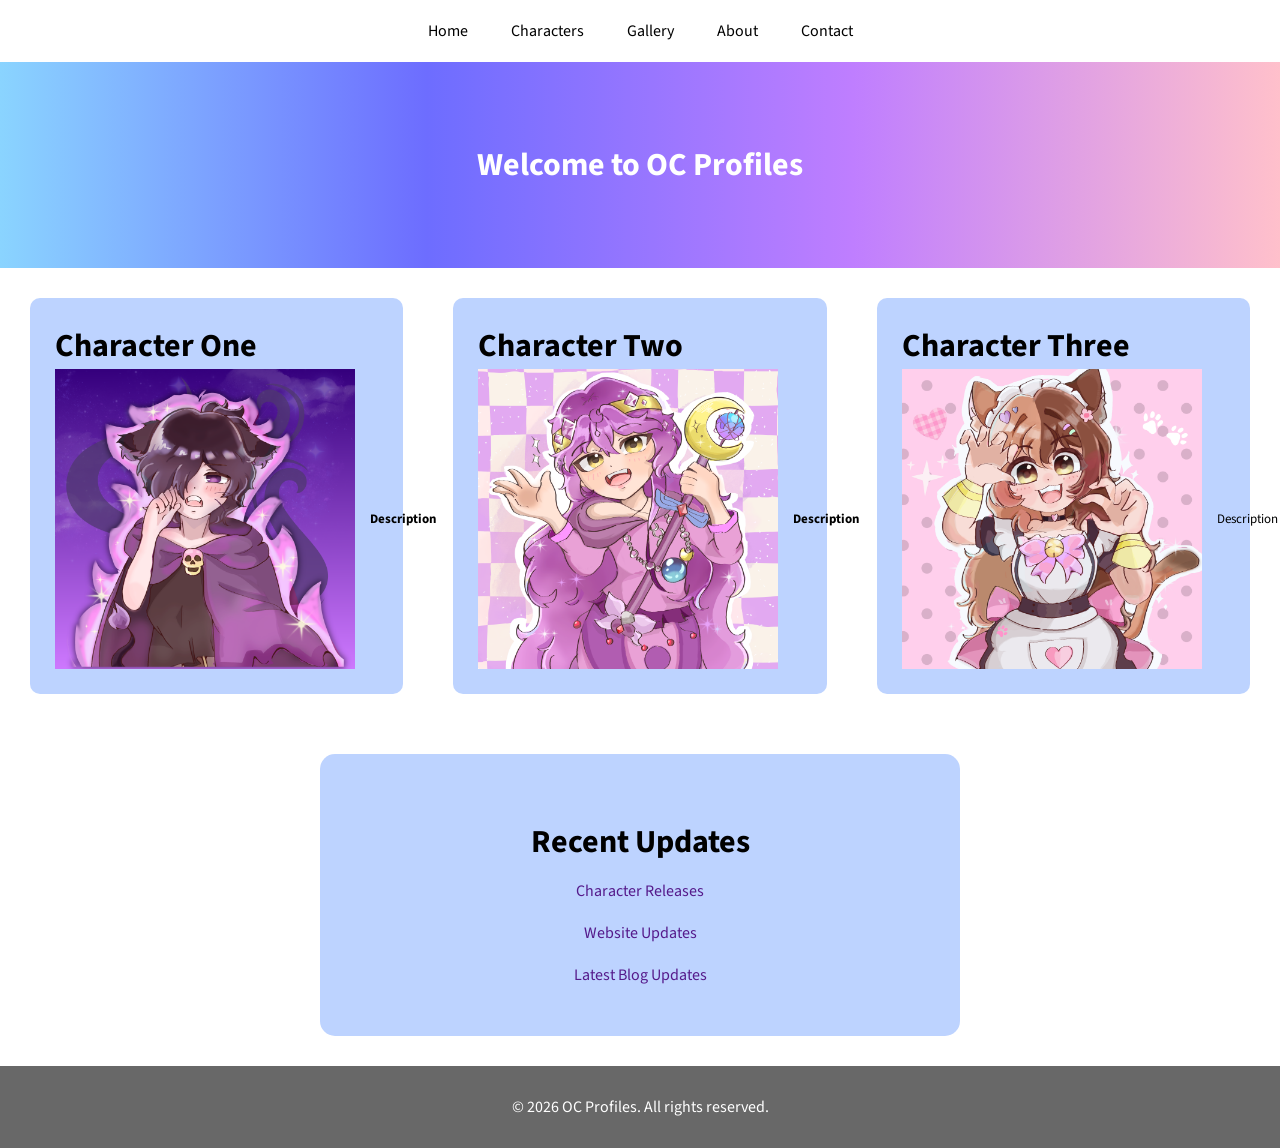
<file: index.html>
<!DOCTYPE html>
<html>
<head>
    <link href="https://fonts.googleapis.com/css2?family=Source+Sans+Pro:ital,wght@0,400;0,700;1,400&display=swap" rel="stylesheet">
    <title>OC PROFILES</title>
    <link rel= "stylesheet" href = "index.css">
</head>
<body>
<div class="Menu">
    <ul>
        <li><a href ="index.html">Home</a></li>
        <li><a href ="character.html"> Characters</a></li>   
        <li><a href = "gallery.html">Gallery</a></li>
        <li><a href = "aboutpage.html">About</a>
            <ul class = "dropdown">
                <li><a href = "">Our Story</a></li>
                <li><a href = "">Team</a></li>
                <li><a href = "">Certifications</a></li>
            </ul>

        </li>

        <li><a href = "contact.html">Contact</a></li>
        
    </ul>
</div>

<div class="hero">
    <h1>Welcome to OC Profiles</h1>
</div>
<div class="oc">

    <div class="ocinner">
        <h1>Character One</h>
            <div class = "content">
                <img src ="img/character one.png" alt="Image of oc one" width = 300px >
                 <p>Description</p>
            </div>
    </div>

    <div class="ocinner">
        <h1>Character Two</h>
            <div class = "content">
                <img src ="img/character two.png" alt="Image of oc two" width = 300px >
                 <p>Description</p>
            </div>
    </div>


    <div class="ocinner">
        <h1>Character Three</h1>
            <div class = "content">
                <img src ="img/character three.png" alt="Image of oc three" width = 300px >
                 <p>Description</p>
            </div>
    </div>

</div>

<div class="updates">
    <h1>Recent Updates</h1>
    <ul>
        <li><a href = "">Character Releases</a></li>
        <li><a href = "">Website Updates</a></li>
        <li><a href = "">Latest Blog Updates</a></li>
    </ul>
</div>

<div class="footer">
    <p> &copy 2026 OC Profiles. All rights reserved. </p>
</div>
</body>
</html>
</file>
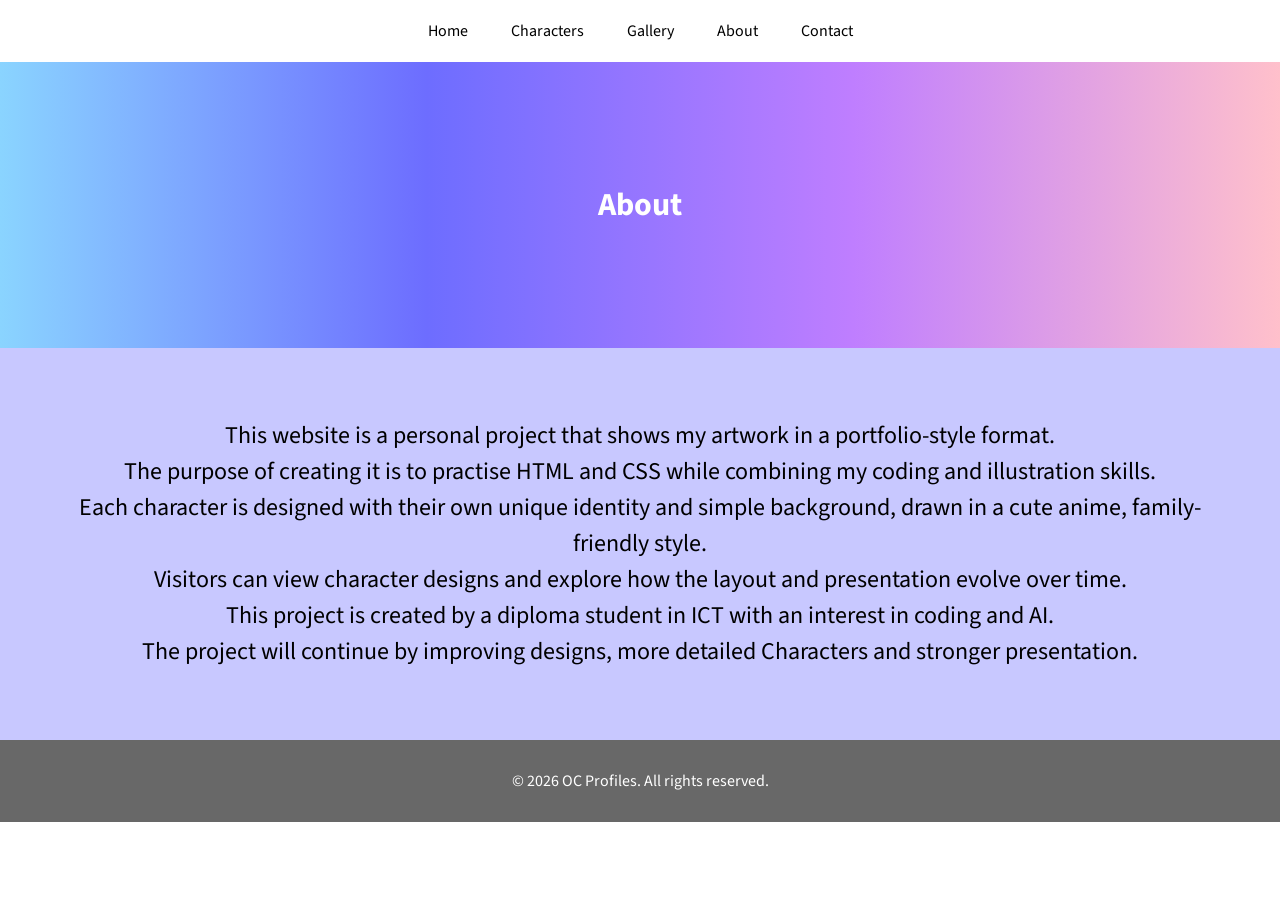
<file: aboutpage.html>
<!DOCTYPE html>
<html>
<head>
    <link href="https://fonts.googleapis.com/css2?family=Source+Sans+Pro:ital,wght@0,400;0,700;1,400&display=swap" rel="stylesheet">
    <title>Characters Page</title>

    <style>


body{
    font-family: "Source Sans Pro", sans-serif;
}

*{ 
    padding:0;
    margin:0;
    box-sizing: border-box;

}

.Menu ul{
    background-color: rgb(255, 255, 255);
    list-style: none;
    text-align: center;

}

.Menu ul li {
    display: inline-block;
    position: relative;
}

.Menu ul li a {
    text-decoration: none;
    padding: 20px;
    color: rgb(0, 0, 0);
    display: block;
    font-size: 1rem;
}

.Menu ul li ul.dropdown li{
    display: block;
}

.Menu ul li ul.dropdown{
    position: absolute;
    background-color: rgba(145, 145, 145, 0.655);
    display:none;

}

.Menu ul li ul.dropdown li a {
    color: white;
}

.Menu ul li:hover {
    background-color: rgb(186, 184, 255);
}

.Menu ul li:hover ul.dropdown {
    display:block;
}

.content{
    text-align: center;
    background-color: rgb(200, 200, 255);
    padding: 70px;
    line-height: 1.5;

}

.content p{
    font-size: 1.5rem;
}

.hero {
    text-align: center;
    font-size: 1rem;
    color: white;
    background-image: linear-gradient( to left, pink,rgb(191, 126, 255), rgb(109, 109, 255),rgb(138, 212, 255));
    padding: 120px;

}

.footer {
    background-color: rgb(104, 104, 104);
    padding: 30px;
    text-align: center;

}

.footer p {
    color: white;
}




</style>
</head>
<body>

<div class="Menu">
    <ul>
        <li><a href ="index.html">Home</a></li>
        <li><a href ="character.html"> Characters</a></li>   
        <li><a href = "gallery.html">Gallery</a></li>
        <li><a href = "aboutpage.html">About</a>
            <ul class = "dropdown">
                <li><a href = "">Our Story</a></li>
                <li><a href = "">Team</a></li>
                <li><a href = "">Certifications</a></li>
            </ul>

        </li>

        <li><a href = "contact.html">Contact</a></li>
        
    </ul>
</div>

<div class="hero">
    <h1>About</h1>
</div>

<div class="content">
    <p>This website is a personal project that shows my artwork in a portfolio-style format.</p>
    <p>The purpose of creating it is to practise HTML and CSS while combining my coding and illustration skills.</p>
    <p>Each character is designed with their own unique identity and simple background, drawn in a cute anime, family-friendly style.</p>
    <p>Visitors can view character designs and explore how the layout and presentation evolve over time.</p>
    <p>This project is created by a diploma student in ICT with an interest in coding and AI.</p>
    <p>The project will continue by improving designs, more detailed Characters and stronger presentation.</p>
</div>

<div class="footer">
    <p> &copy 2026 OC Profiles. All rights reserved. </p>
</div>

</body>

</html>
</file>
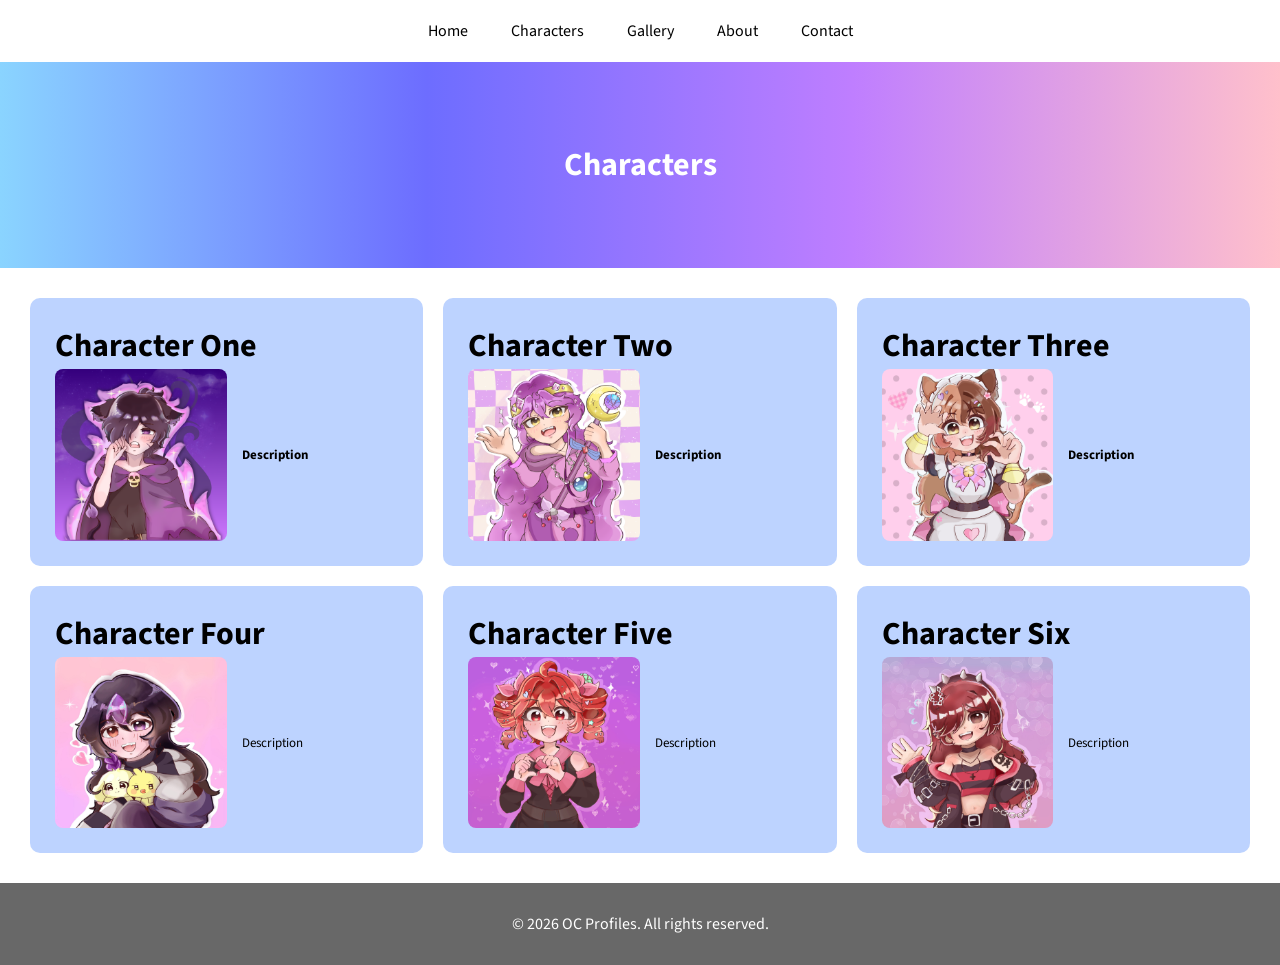
<file: character.html>
<!DOCTYPE html>
<html>
<head>
    <link href="https://fonts.googleapis.com/css2?family=Source+Sans+Pro:ital,wght@0,400;0,700;1,400&display=swap" rel="stylesheet">
    <title>Characters Page</title>

    <style>


body{
    font-family: "Source Sans Pro", sans-serif;
}

*{ 
    padding:0;
    margin:0;
    box-sizing: border-box;

}

.Menu ul{
    background-color: rgb(255, 255, 255);
    list-style: none;
    text-align: center;

}

.Menu ul li {
    display: inline-block;
    position: relative;
}

.Menu ul li a {
    text-decoration: none;
    padding: 20px;
    color: rgb(0, 0, 0);
    display: block;
    font-size: 1rem;
}

.Menu ul li ul.dropdown li{
    display: block;
}

.Menu ul li ul.dropdown{
    position: absolute;
    background-color: rgba(145, 145, 145, 0.655);
    display:none;

}

.Menu ul li ul.dropdown li a {
    color: white;
}

.Menu ul li:hover {
    background-color: rgb(186, 184, 255);
}

.Menu ul li:hover ul.dropdown {
    display:block;
}

.hero {
    text-align: center;
    font-size: 1rem;
    color: white;
    background-image: linear-gradient( to left, pink,rgb(191, 126, 255), rgb(109, 109, 255),rgb(138, 212, 255));
    padding: 80px;

}


.oc {
    display: grid;
    grid-template-columns: repeat(3, minmax(300px, 1fr));
    justify-content: center;
    gap: 20px;
    padding: 30px;
}

.oc .ocinner{
    background-color: rgb(189, 211, 255);
    padding: 25px;
    border-radius: 10px;
    transition: all ease-out 0.3s ;
    max-width: 550px;
    

}

.oc .ocinner .content {
    display: flex;
    gap: 15px;
    align-items: center;
    font-size: small;
}

.oc .ocinner:hover {
        transform: rotate(6deg);
}

.oc img {
    width: 50%;
    height: auto;
    border-radius: 8px;
}

.footer {
    background-color: rgb(104, 104, 104);
    padding: 30px;
    text-align: center;

}

.footer p {
    color: white;
}

</style>
</head>
<body>

<div class="Menu">
    <ul>
        <li><a href ="index.html">Home</a></li>
        <li><a href ="character.html"> Characters</a></li>   
        <li><a href = "gallery.html">Gallery</a></li>
        <li><a href = "aboutpage.html">About</a>
            <ul class = "dropdown">
                <li><a href = "">Our Story</a></li>
                <li><a href = "">Team</a></li>
                <li><a href = "">Certifications</a></li>
            </ul>

        </li>

        <li><a href = "contact.html">Contact</a></li>
        
    </ul>
</div>

<div class="hero">
    <h1>Characters</h1>
</div>

<div class="oc">

    <div class="ocinner">
        <h1>Character One</h>
            <div class = "content">
                <img src ="img/character one.png" alt="Image of oc one" width = 300px >
                 <p>Description</p>
            </div>
    </div>

    <div class="ocinner">
        <h1>Character Two</h>
            <div class = "content">
                <img src ="img/character two.png" alt="Image of oc two">
                 <p>Description</p>
            </div>
    </div>


    <div class="ocinner">
        <h1>Character Three</h>
            <div class = "content">
                <img src ="img/character three.png" alt="Image of oc three" >
                 <p>Description</p>
            </div>
    </div>

    <div class="ocinner">
        <h1>Character Four</h1>
            <div class = "content">
                <img src ="img/character four.png" alt="Image of oc four" >
                 <p>Description</p>
            </div>
    </div>

    <div class="ocinner">
        <h1>Character Five</h1>
            <div class = "content">
                <img src ="img/character five.jpg" alt="Image of oc five" >
                 <p>Description</p>
            </div>
    </div>

    <div class="ocinner">
        <h1>Character Six</h1>
            <div class = "content">
                <img src ="img/character six.png" alt="Image of oc six"  >
                 <p>Description</p>
            </div>
    </div>

</div>

<div class="footer">
    <p> &copy 2026 OC Profiles. All rights reserved. </p>
</div>
</body>

</html>
</file>
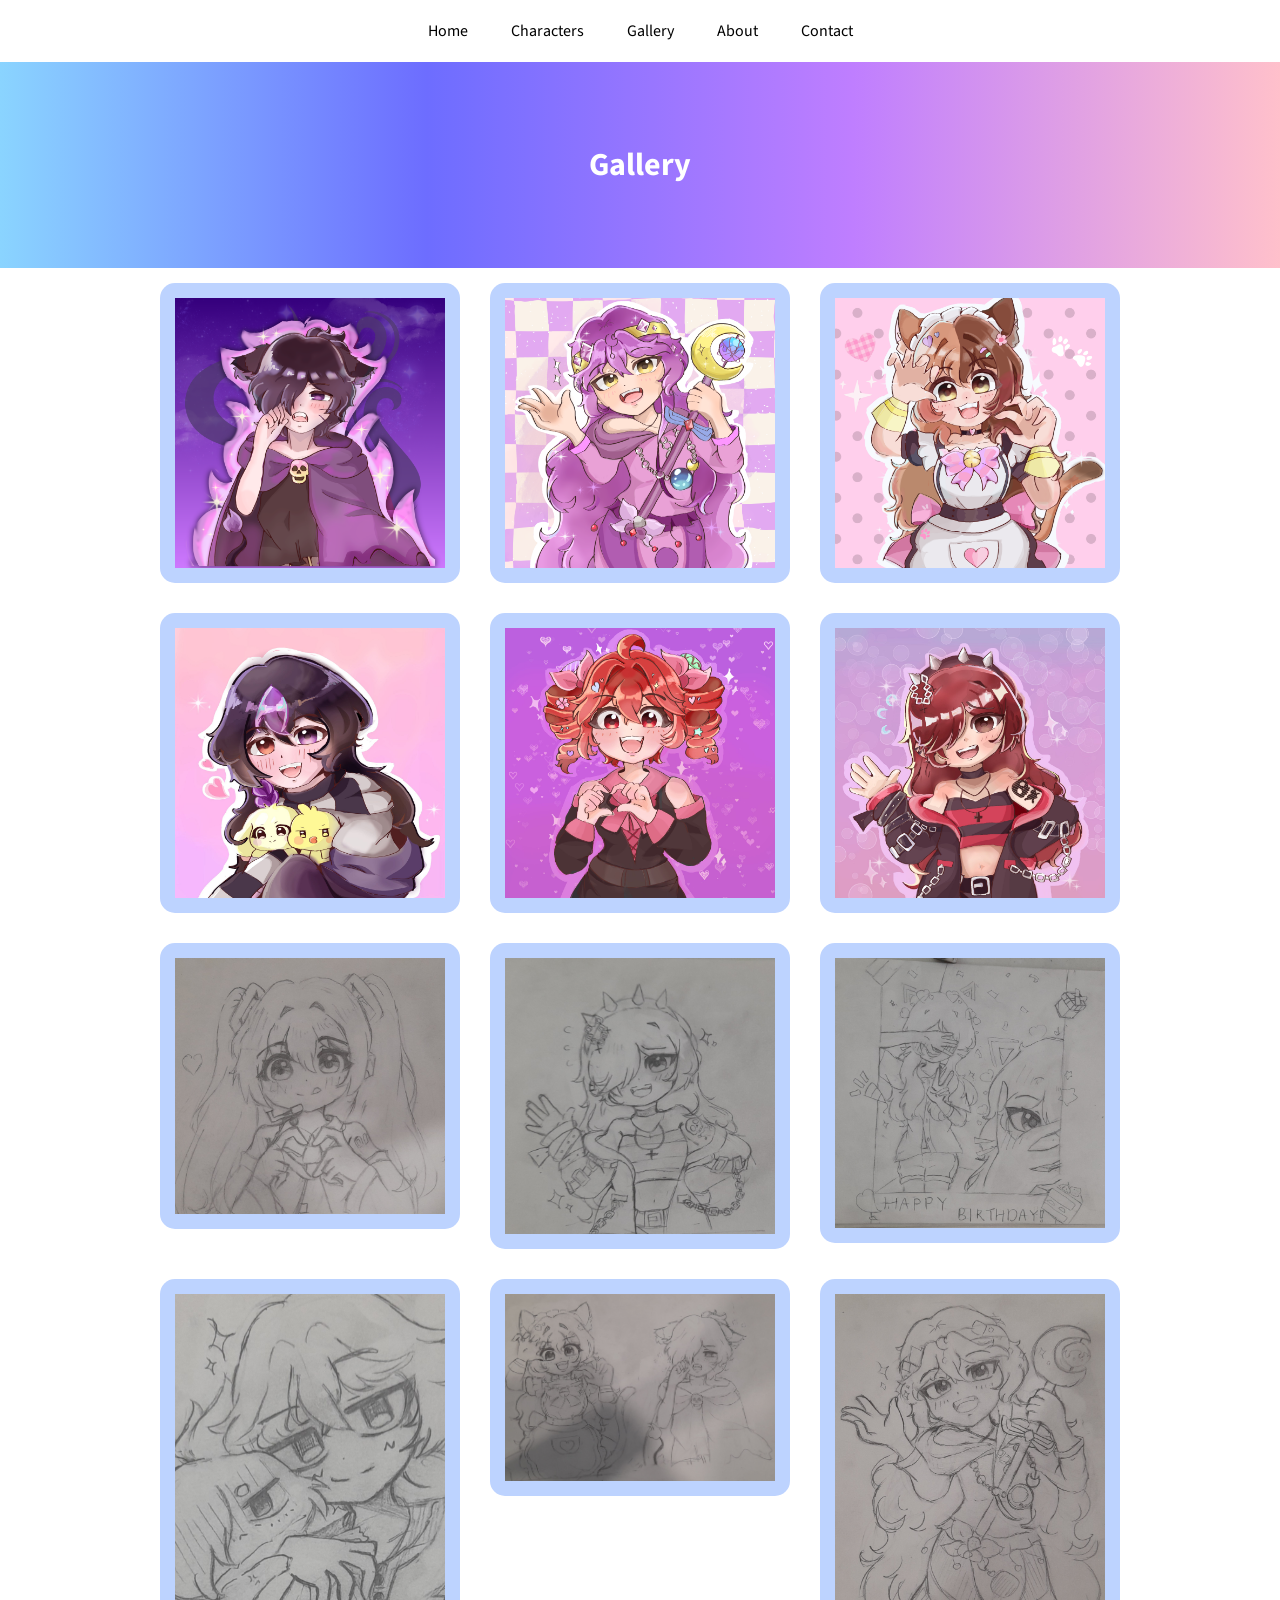
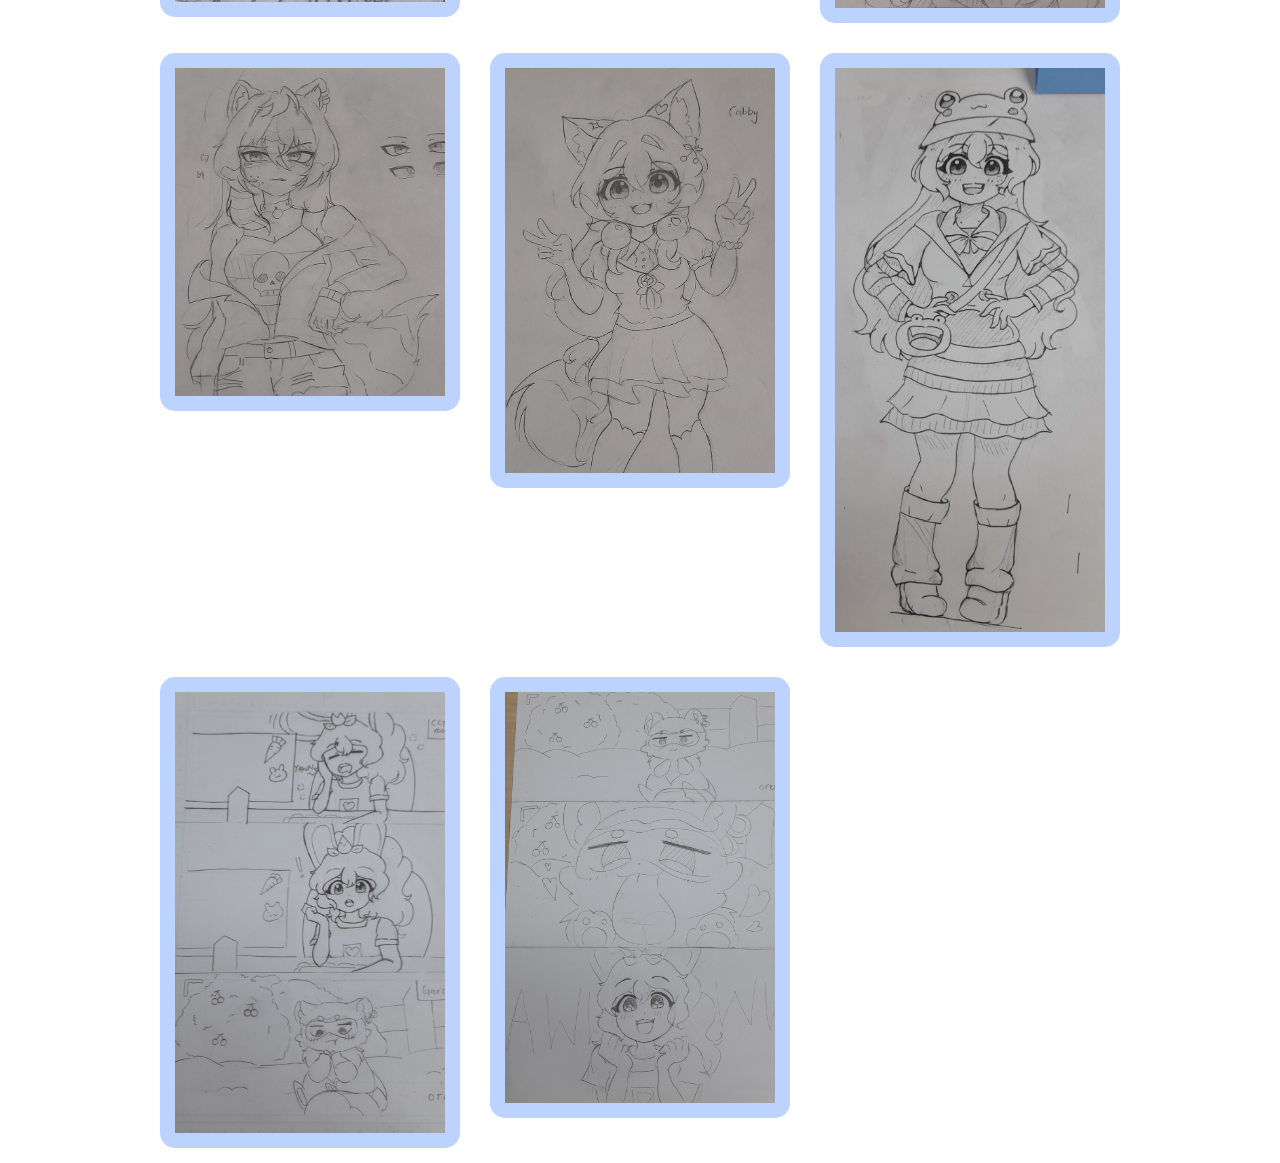
<file: gallery.html>
<!DOCTYPE html>
<html>
<head>

    <link href="https://fonts.googleapis.com/css2?family=Source+Sans+Pro:ital,wght@0,400;0,700;1,400&display=swap" rel="stylesheet">
    <title>Gallery</title>
    <style>

        body{
    font-family: "Source Sans Pro", sans-serif;
}

*{ 
    padding:0;
    margin:0;
    box-sizing: border-box;

}

.Menu ul{
    background-color: rgb(255, 255, 255);
    list-style: none;
    text-align: center;

}

.Menu ul li {
    display: inline-block;
    position: relative;
}

.Menu ul li a {
    text-decoration: none;
    padding: 20px;
    color: rgb(0, 0, 0);
    display: block;
    font-size: 1rem;
}

.Menu ul li ul.dropdown li{
    display: block;
}

.Menu ul li ul.dropdown{
    position: absolute;
    background-color: rgba(145, 145, 145, 0.655);
    display:none;

}

.Menu ul li ul.dropdown li a {
    color: white;
}

.Menu ul li:hover {
    background-color: rgb(186, 184, 255);
}

.Menu ul li:hover ul.dropdown {
    display:block;
}

.hero {
    text-align: center;
    font-size: 1rem;
    color: white;
    background-image: linear-gradient( to left, pink,rgb(191, 126, 255), rgb(109, 109, 255),rgb(138, 212, 255));
    padding: 80px;

}

.images {
    display:grid;
    grid-template-columns: repeat(auto-fit, 300px);
    justify-content: center;
    gap:30px;
    padding: 15px;

}

.images img{
    background-color: rgb(189, 211, 255);
    padding:15px;
    width:300px;
    border-radius: 15px;
    transition: all 0.3s ease-out;
}

.images img:hover {
    transform: rotate(6deg);
}

</style>
</head>
<body>

<div class="Menu">
    <ul>
        <li><a href ="index.html">Home</a></li>
        <li><a href ="character.html"> Characters</a></li>   
        <li><a href = "gallery.html">Gallery</a></li>
        <li><a href = "aboutpage.html">About</a>
            <ul class = "dropdown">
                <li><a href = "">Our Story</a></li>
                <li><a href = "">Team</a></li>
                <li><a href = "">Certifications</a></li>
            </ul>

        </li>

        <li><a href = "contact.html">Contact</a></li>
        
    </ul>
</div>
<div class="hero">
    <h1>Gallery</h1>
</div>

<div class="images">
    <img src = "img/character one.png" alt = "character one" width =300px>
    <img src = "img/character two.png" alt = "character two" width =300px>
    <img src = "img/character three.png" alt = "character three" width =300px>
    <img src = "img/character four.png" alt = "character four" width =300px>
    <img src = "img/character five.jpg" alt = "character five" width =300px>
    <img src = "img/character six.png" alt = "character six" width =300px>
    <img src = "img/image one.jpg" alt = "image one" width =300px>
    <img src = "img/image 2.jpg" alt = "image two" width =300px>
    <img src = "img/image 3.jpg" alt = "image three" width =300px>
    <img src = "img/image 4.jpg" alt = "image four" width =300px>
    <img src = "img/image 5.jpg" alt = "image five" width =300px>
    <img src = "img/image 6.jpg" alt = "image six" width =300px>
    <img src = "img/image 7.jpg" alt = "image seven" width =300px>
    <img src = "img/image 8.jpg" alt = "image eight" width =300px>
    <img src = "img/image 9.jpg" alt = "image nine" width =300px>   
    <img src = "img/image 10a.jpg" alt = "image ten part 1" width =300px>
    <img src = "img/image 10b.jpg" alt = "image ten part 2" width =300px>   
</div>
</body>
</html>
</file>
<file: index.css>
body{
    font-family: "Source Sans Pro", sans-serif;
}

*{ 
    padding:0;
    margin:0;
    box-sizing: border-box;

}

.Menu ul{
    background-color: rgb(255, 255, 255);
    list-style: none;
    text-align: center;

}

.Menu ul li {
    display: inline-block;
    position: relative;
}

.Menu ul li a {
    text-decoration: none;
    padding: 20px;
    color: rgb(0, 0, 0);
    display: block;
    font-size: 1rem;
}

.Menu ul li ul.dropdown li{
    display: block;
}

.Menu ul li ul.dropdown{
    position: absolute;
    background-color: rgba(145, 145, 145, 0.655);
    display:none;

}

.Menu ul li ul.dropdown li a {
    color: white;
}

.Menu ul li:hover {
    background-color: rgb(186, 184, 255);
}

.Menu ul li:hover ul.dropdown {
    display:block;
}

.hero {
    text-align: center;
    font-size: 1rem;
    color: white;
    background-image: linear-gradient( to left, pink,rgb(191, 126, 255), rgb(109, 109, 255),rgb(138, 212, 255));
    padding: 80px;

}

.oc {
    display: grid;
    grid-template-columns: repeat(auto-fit, minmax(300px, 1fr));
    justify-content: center;
    gap: 50px;
    padding: 30px;
}

.oc .ocinner{
    background-color: rgb(189, 211, 255);
    padding: 25px;
    border-radius: 10px;
    transition: all ease-out 0.3s ;
    max-width: 550px;

}

.oc .ocinner .content {
    display: flex;
    gap: 15px;
    align-items: center;
}

.oc .ocinner .content p{

    font-size: small;
}

.oc .ocinner:hover {
    transform: rotate(6deg);
}

.updates {
    text-align: center;
    background-color: rgb(189, 211, 255) ;
    padding: 50px;
    border-radius: 15px;
    display: grid;
    max-width: 50%;
    margin: 30px auto;

}
.updates h1 {
    padding: 15px;;
}

.updates li {
    list-style: none;
    margin-bottom: 20px;
}

.updates li:last-child {
    margin-bottom: 0;
}

.updates li a {
    text-decoration: none;

}

.updates li a:hover {
    color: rgb(174, 137, 255);
}

.footer {
    background-color: rgb(104, 104, 104);
    padding: 30px;
    text-align: center;

}

.footer p {
    color: white;
}
</file>
